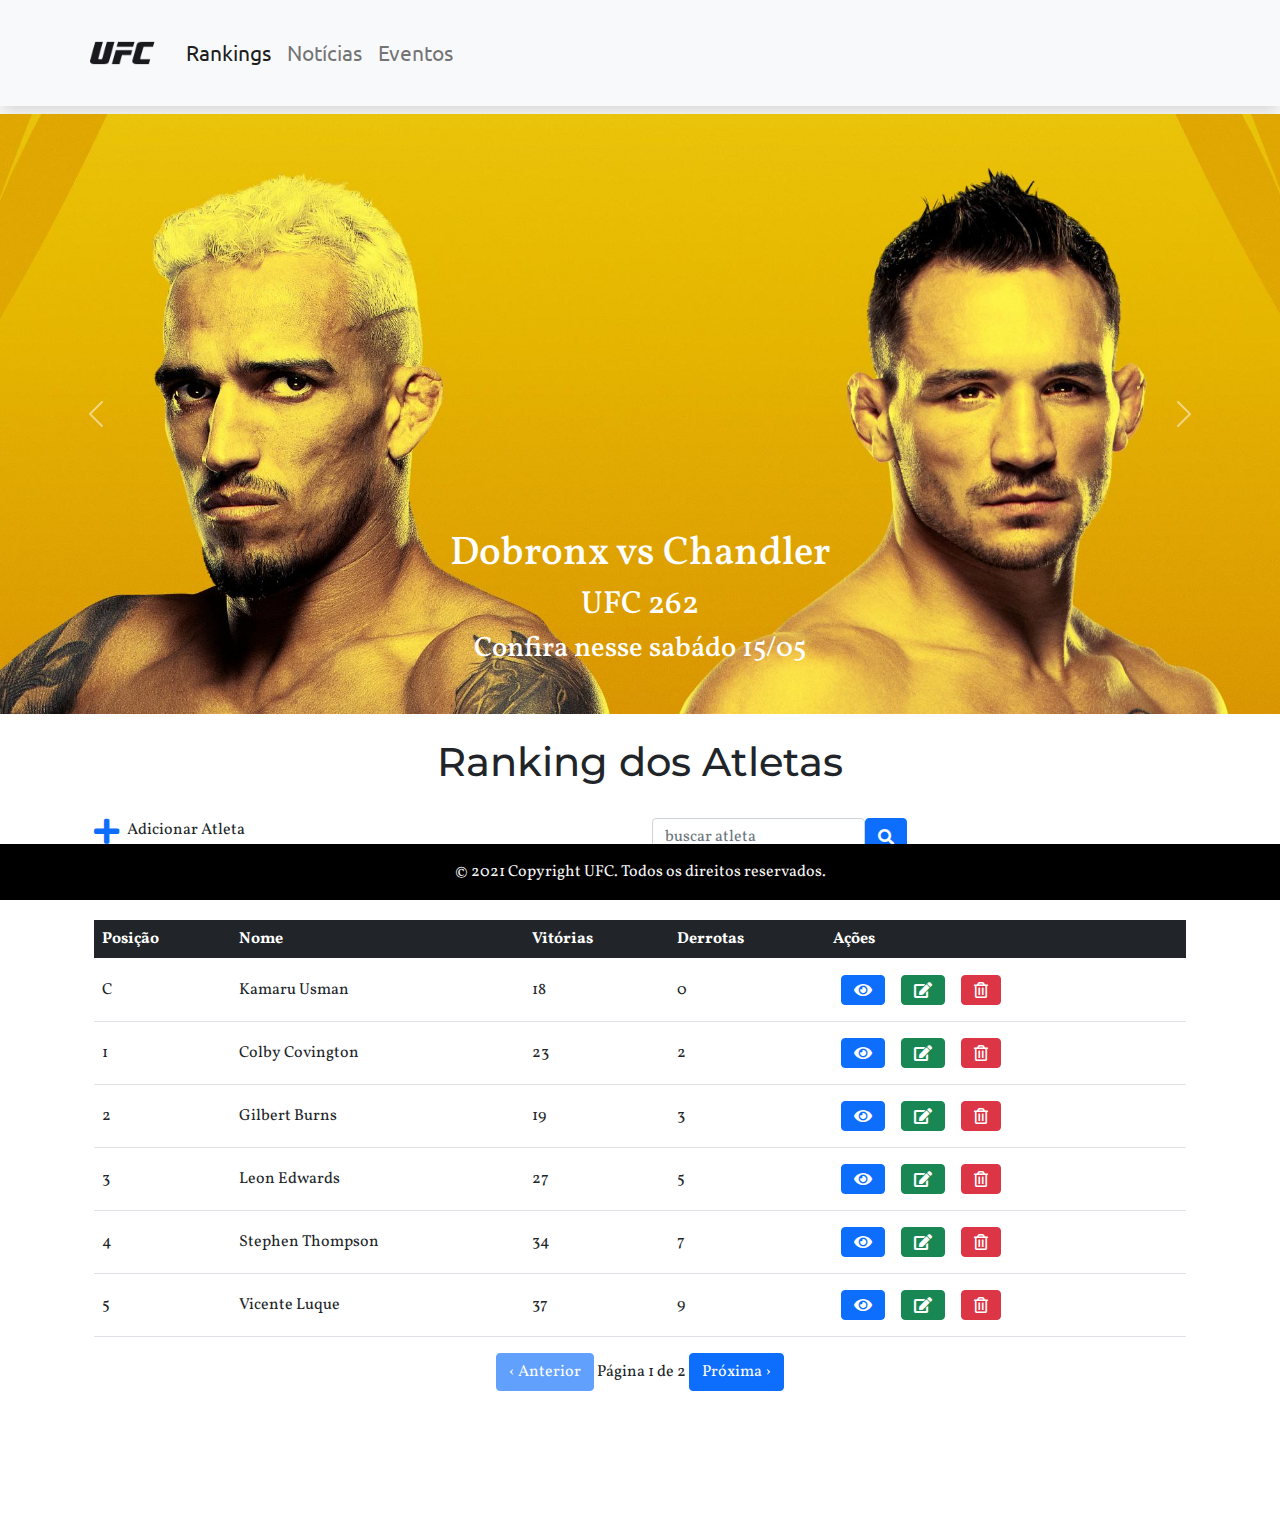
<file: public/index.html>
<html lang="pt-br">

<head>
    <meta charset="UTF-8">
    <meta http-equiv="X-UA-Compatible" content="IE=edge">
    <meta name="viewport" content="width=device-width, initial-scale=1.0">
    <link rel="icon" type="imagem/png" href="/assets/images/ufc_logo.png">
    <link rel="stylesheet" href="/assets/css/bootstrap.min.css">
    <link rel="stylesheet" href="/assets/css/main.css">
    <link rel="preconnect" href="https://fonts.gstatic.com">
    <link href="https://fonts.googleapis.com/css2?family=Montserrat&family=Ubuntu&family=Vollkorn&display=swap"
        rel="stylesheet">
    <link rel="stylesheet" href="/assets/Icons/css/all.css">
    <title>UFC Rankings | TOP 15</title>
</head>

<body>
    <header>
        <nav class="navbar navbar-expand-lg navbar-light bg-light mb-2 shadow">
            <div class="container">
                <a class="navbar-brand" href="#">
                    <img src="/assets/images/ufc_logo.png" alt="" class="d-inline-block align-text-top ufc-logo">
                </a>
                <button class="navbar-toggler" type="button" data-bs-toggle="collapse" data-bs-target="#navbarNav"
                    aria-controls="navbarNav" aria-expanded="false" aria-label="Toggle navigation">
                    <span class="navbar-toggler-icon"></span>
                </button>
                <div class="collapse navbar-collapse" id="navbarNav">
                    <ul class="navbar-nav">
                        <li class="nav-item">
                            <a class="nav-link active header-links" aria-current="page" href="#">Rankings</a>
                        </li>
                        <li class="nav-item">
                            <a class="nav-link header-links" href="#">Notícias</a>
                        </li>
                        <li class="nav-item">
                            <a class="nav-link header-links" href="#">Eventos</a>
                        </li>

                    </ul>
                </div>
            </div>
        </nav>
    </header>
    <div id="carouselExampleFade" class="carousel slide carousel-fade" data-bs-ride="carousel">
        <div class="carousel-inner">
            <div class="carousel-item active" data-bs-interval="5000">
                <img src="/assets/images/ufc-banner.jpg" class="d-block w-100 img-carousel" alt="...">
                <div class="carousel-caption d-md-block">
                    <h1>Dobronx vs Chandler</h1>
                    <h2>UFC 262</h2>
                    <h3>Confira nesse sabádo 15/05 </h3>
                </div>
            </div>

            <div class="carousel-item" data-bs-interval="5000">
                <img src="/assets/images/ufc-venum.jpg" class="d-block w-100 img-carousel" alt="...">
            </div>
        </div>
        <button class="carousel-control-prev" type="button" data-bs-target="#carouselExampleFade" data-bs-slide="prev">
            <span class="carousel-control-prev-icon" aria-hidden="true"></span>
            <span class="visually-hidden">Previous</span>
        </button>
        <button class="carousel-control-next" type="button" data-bs-target="#carouselExampleFade" data-bs-slide="next">
            <span class="carousel-control-next-icon" aria-hidden="true"></span>
            <span class="visually-hidden">Next</span>
        </button>
    </div>
    <div class="container mb-5">
        <div class="container">
            <div class="row">
                <div class="col d-flex justify-content-center p-4">
                    <h1 class="title">Ranking dos Atletas</h1>
                </div>
            </div>
            <div class="row mb-3">
                <div class="col-sm-6 d-flex mb-5">
                    <a class="add-atleta-link  me-2" href="formAtleta.html"><i class="fas fa-plus"></i></a>
                    <span>Adicionar Atleta</span>
                </div>
                <div class="col-sm-3 d-flex align-items-center mb-5 search-div">
                    <div class="input-group">
                        <input class="form-control" type="search" placeholder="buscar atleta" id="search-input">
                    </div>
                    <button class="btn btn-primary h-100" id="search-request">
                        <i class="fas fa-search"></i>
                    </button>
                </div>
                <div class="col">
                    <span class="errorMsg"></span>
                </div>

            </div>
        </div>
        <div class="container table-responsive">
            <table class="table align-middle">
                <thead class="table-dark align-middle">
                    <tr>
                        <th>Posição</th>
                        <th>Nome</th>
                        <th>Vitórias</th>
                        <th>Derrotas</th>
                        <th>Ações</th>
                    </tr>
                </thead>
                <tbody></tbody>
            </table>
        </div>
        <div class="text-center">
            <button class="btn btn-primary" id="anterior">&lsaquo; Anterior</button>
            <span id="numeracao"></span>
            <button class="btn btn-primary" id="proximo">Próxima &rsaquo;</button>
        </div>
    </div>
    <footer class="text-center">
        <div class="container p-3 d-flex justify-content-center align-items-center flex-column">
            <span>© 2021 Copyright UFC. Todos os direitos reservados.</span>
        </div>
    </footer>
    <script src="/assets/js/jquery-3.5.1.slim.min.js"></script>
    <script src="/assets/js/bootstrap.bundle.min.js"></script>
    <script src="/assets/js/paginacao.js"></script>
</body>

</html>
</file>
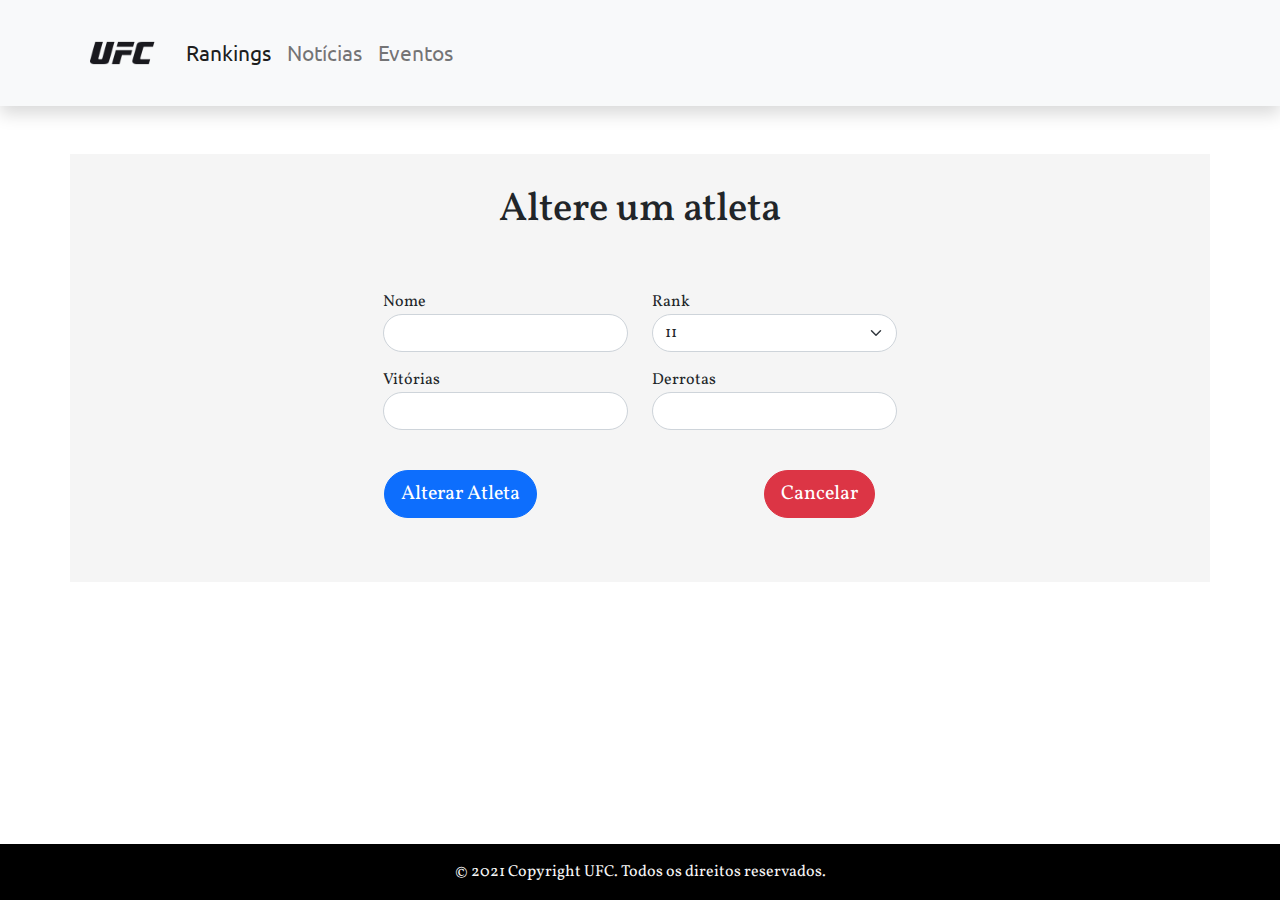
<file: public/editAtleta.html>
<html lang="pt-br">

<head>
    <meta charset="UTF-8">
    <meta http-equiv="X-UA-Compatible" content="IE=edge">
    <meta name="viewport" content="width=device-width, initial-scale=1.0">
    <link rel="icon" type="imagem/png" href="/assets/images/ufc_logo.png">
    <link rel="stylesheet" href="/assets/css/bootstrap.min.css">
    <link rel="stylesheet" href="/assets/css/main.css">
    <link rel="preconnect" href="https://fonts.gstatic.com">
    <link href="https://fonts.googleapis.com/css2?family=Montserrat&family=Ubuntu&family=Vollkorn&display=swap"
        rel="stylesheet">
    <link rel="stylesheet" href="/assets/Icons/css/all.css">
    <title>Editar Atleta |UFC</title>
</head>

<body>
    <header>
        <nav class="navbar navbar-expand-lg navbar-light bg-light mb-5 shadow">
            <div class="container">
                <a class="navbar-brand" href="index.html">
                    <img src="/assets/images/ufc_logo.png" alt="" class="d-inline-block align-text-top ufc-logo">
                </a>
                <button class="navbar-toggler" type="button" data-bs-toggle="collapse" data-bs-target="#navbarNav"
                    aria-controls="navbarNav" aria-expanded="false" aria-label="Toggle navigation">
                    <span class="navbar-toggler-icon"></span>
                </button>
                <div class="collapse navbar-collapse" id="navbarNav">
                    <ul class="navbar-nav">
                        <li class="nav-item">
                            <a class="nav-link active header-links" aria-current="page" href="#">Rankings</a>
                        </li>
                        <li class="nav-item">
                            <a class="nav-link header-links" href="#">Notícias</a>
                        </li>
                        <li class="nav-item">
                            <a class="nav-link header-links" href="#">Eventos</a>
                        </li>

                    </ul>
                </div>
            </div>
        </nav>
    </header>
    <main>
        </div>
        <div class="container form-background mb-5 mt-5">
            <div class="row mb-5">
                <div class="col text-center">
                    <h1>Altere um atleta</h1>
                </div>
            </div>
            <form class="form-edit-atleta">
                <div class="container">
                    <div class="row d-flex justify-content-center">
                        <div class="col-md-3 mb-3">
                            <label for="AtletaFormNome">Nome</label>
                            <input type="text" class="form-control borda-redonda" id="AtletaFormNome">
                        </div>
                        <div class="col-md-3 mb-3">
                            <label for="AtletaFormRank">Rank</label>
                            <select class="form-select borda-redonda" aria-label="Escolha o Ranking">
                                <!-- <option class="opcaoPadrao" selected>Rank</option> -->
                            </select>
                        </div>
                    </div>
                    <div class="row d-flex justify-content-center mb-4">
                        <div class="col-md-3 mb-3">
                            <label for="AtletaFormVitorias">Vitórias</label>
                            <input type="number" class="form-control borda-redonda" id="AtletaformVitorias">
                        </div>
                        <div class="col-md-3 mb-3">
                            <label for="AtletaformDerrotas">Derrotas</label>
                            <input type="number" class="form-control borda-redonda" id="AtletaformDerrotas">
                        </div>
                    </div>
                    <div class="row d-flex justify-content-center">
                        <div class="col-md-4 text-center mb-3">
                            <button type="button" class="btn btn-primary btn-lg borda-redonda alterar-atleta">Alterar Atleta</button>
                        </div>
                        <div class="col-md-4 text-center mb-3">
                            <button type="button" class="btn btn-danger btn-lg borda-redonda ">Cancelar</button>
                        </div>
                    </div>
                </div>
            </form>
        </div>
        <p class="testando"></p>
    </main>
    <footer class="text-center">
        <div class="container p-3 d-flex justify-content-center align-items-center flex-column">
            <span>© 2021 Copyright UFC. Todos os direitos reservados.</span>
        </div>
    </footer>
    <script src="/assets/js/jquery-3.5.1.slim.min.js"></script>
    <script src="/assets/js/bootstrap.bundle.min.js"></script>
    <script src="/assets/js/editAtleta.js"></script>
    <script src="/assets/js/paginacao.js"></script>
    <script src="/assets/js/form.js"></script>

</body>

</html>
</file>
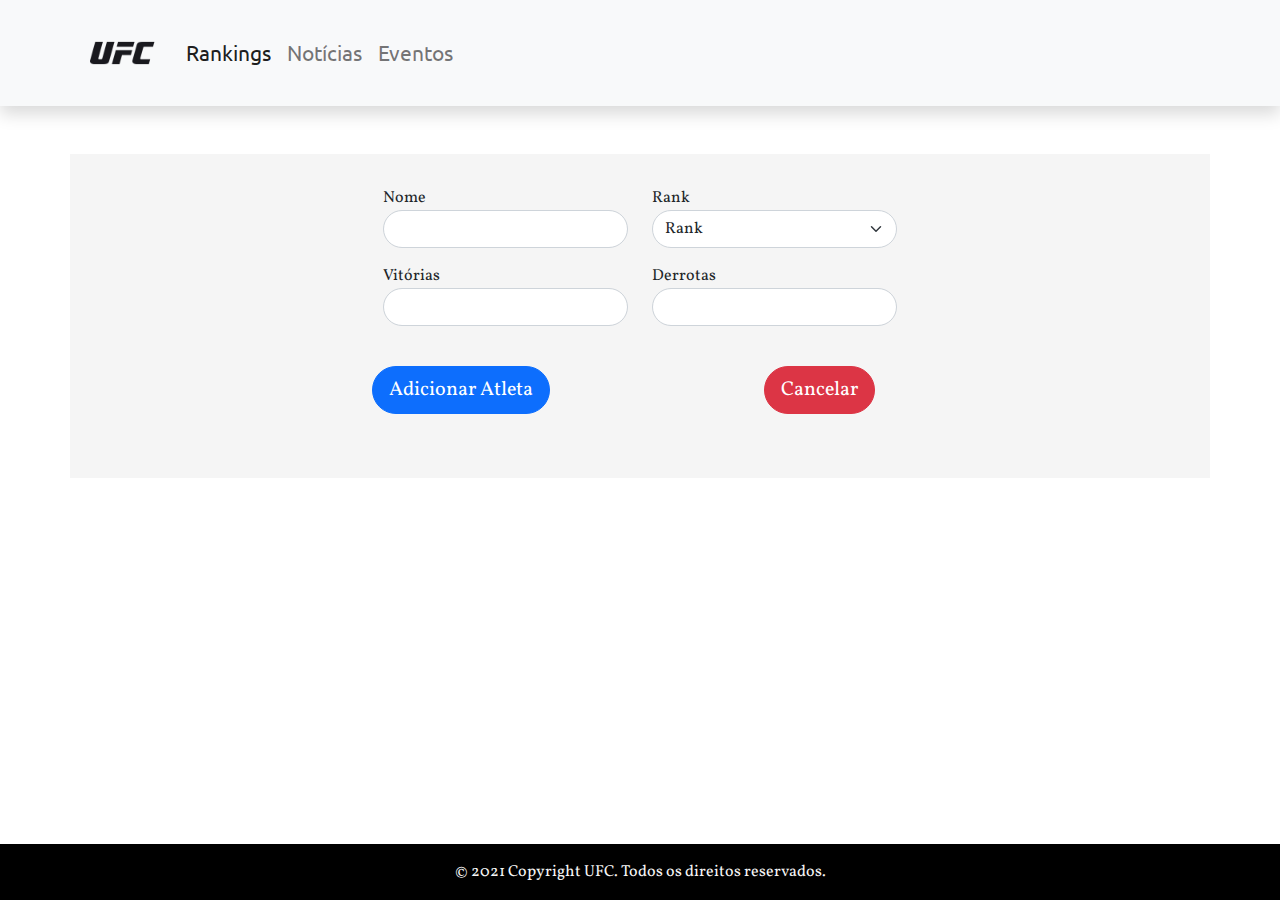
<file: public/formAtleta.html>
<html lang="pt-br">

<head>
    <meta charset="UTF-8">
    <meta http-equiv="X-UA-Compatible" content="IE=edge">
    <meta name="viewport" content="width=device-width, initial-scale=1.0">
    <link rel="icon" type="imagem/png" href="/assets/images/ufc_logo.png">
    <link rel="stylesheet" href="/assets/css/bootstrap.min.css">
    <link rel="stylesheet" href="/assets/css/main.css">
    <link rel="preconnect" href="https://fonts.gstatic.com">
    <link href="https://fonts.googleapis.com/css2?family=Montserrat&family=Ubuntu&family=Vollkorn&display=swap"
        rel="stylesheet">
    <link rel="stylesheet" href="/assets/Icons/css/all.css">
    <title>Cadastro de Atleta</title>
</head>

<body>
    <header>
        <nav class="navbar navbar-expand-lg navbar-light bg-light mb-5 shadow">
            <div class="container">
                <a class="navbar-brand" href="index.html">
                    <img src="/assets/images/ufc_logo.png" alt="" class="d-inline-block align-text-top ufc-logo">
                </a>
                <button class="navbar-toggler" type="button" data-bs-toggle="collapse" data-bs-target="#navbarNav"
                    aria-controls="navbarNav" aria-expanded="false" aria-label="Toggle navigation">
                    <span class="navbar-toggler-icon"></span>
                </button>
                <div class="collapse navbar-collapse" id="navbarNav">
                    <ul class="navbar-nav">
                        <li class="nav-item">
                            <a class="nav-link active header-links" aria-current="page" href="#">Rankings</a>
                        </li>
                        <li class="nav-item">
                            <a class="nav-link header-links" href="#">Notícias</a>
                        </li>
                        <li class="nav-item">
                            <a class="nav-link header-links" href="#">Eventos</a>
                        </li>

                    </ul>
                </div>
            </div>
        </nav>
    </header>
    <main>
        </div>
        <div class="container form-background mb-5 mt-5">
            <form action="">
                <div class="container">
                    <div class="row d-flex justify-content-center">
                        <div class="col-md-3 mb-3">
                            <label for="AtletaFormNome">Nome</label>
                            <input type="text" name="nome" class="form-control borda-redonda" id="AtletaFormNome">
                        </div>
                        <div class="col-md-3 mb-3">
                            <label for="AtletaFormRank">Rank</label>
                            <select class="form-select borda-redonda" aria-label="Escolha o Ranking">
                                <option class="opcaoPadrao" selected>Rank</option>
                            </select>
                        </div>
                    </div>
                    <div class="row d-flex justify-content-center mb-4">
                        <div class="col-md-3 mb-3">
                            <label for="AtletaFormVitorias">Vitórias</label>
                            <input type="number" class="form-control borda-redonda" id="AtletaformVitorias">
                        </div>
                        <div class="col-md-3 mb-3">
                            <label for="AtletaFormVitorias">Derrotas</label>
                            <input type="number" class="form-control borda-redonda" id="AtletaformVitorias">
                        </div>
                    </div>
                    <div class="row d-flex justify-content-center">
                        <div class="col-md-4 text-center mb-3">
                            <button type="button" class="btn btn-primary btn-lg borda-redonda">Adicionar Atleta</button>
                        </div>
                        <div class="col-md-4 text-center mb-3">
                            <button type="button" class="btn btn-danger btn-lg borda-redonda">Cancelar</button>
                        </div>
                    </div>
                </div>
            </form>
        </div>
        <p class="testando"></p>
    </main>
    <footer class="text-center">
        <div class="container p-3 d-flex justify-content-center align-items-center flex-column">
            <span>© 2021 Copyright UFC. Todos os direitos reservados.</span>
        </div>
    </footer>
    <script src="/assets/js/jquery-3.5.1.slim.min.js"></script>
    <script src="/assets/js/bootstrap.bundle.min.js"></script>
    <script src='/assets/js/form.js'></script>
</body>

</html>
</file>
<file: assets/css/main.css>
body {
    font-family: 'Vollkorn', serif;
    padding-bottom: 5rem;
}

.section-padding {
    padding: 7em 0;
}

.ufc-logo {
    width: 80px;
    height: auto;

}

.title {
    font-family: 'Montserrat', sans-serif;
}



.header-links {
    font-family: 'Ubuntu', sans-serif;
    color: black;
    font-size: 1.3rem;
}


.add-atleta-link {
    text-decoration: none;
    
}

.add-atleta-link i {
    font-size: 1.8em;
}


.borda-redonda {
    border-radius: 2rem;
}

.form-background {
    background-color: whitesmoke;
    padding: 2rem;
}




footer {
    background-color:black;
    position: fixed;
    left: 0;
    bottom: 0;
    width: 100%;
    text-align: center;
}

footer span {
    color: whitesmoke;
}


.ufc-banner {

  background-image: url(/assets/images/ufc-banner.jpg); 
  background-color: #cccccc; 
  height: 700px; 
  background-position: center; 
  background-repeat: no-repeat; 
  background-size: cover; 
    
}


.img-carousel {
    object-fit: cover;
    object-position: 50% 30%;
    height: 600px;
}


.view-do-atleta h4 {
    font-size: 2rem;
    font-weight: 900;
}

.view-do-atleta h5 {
    font-size: 1.5rem;
    line-height: 2;
}

.errorMsg {
    color: red;
}
</file>
